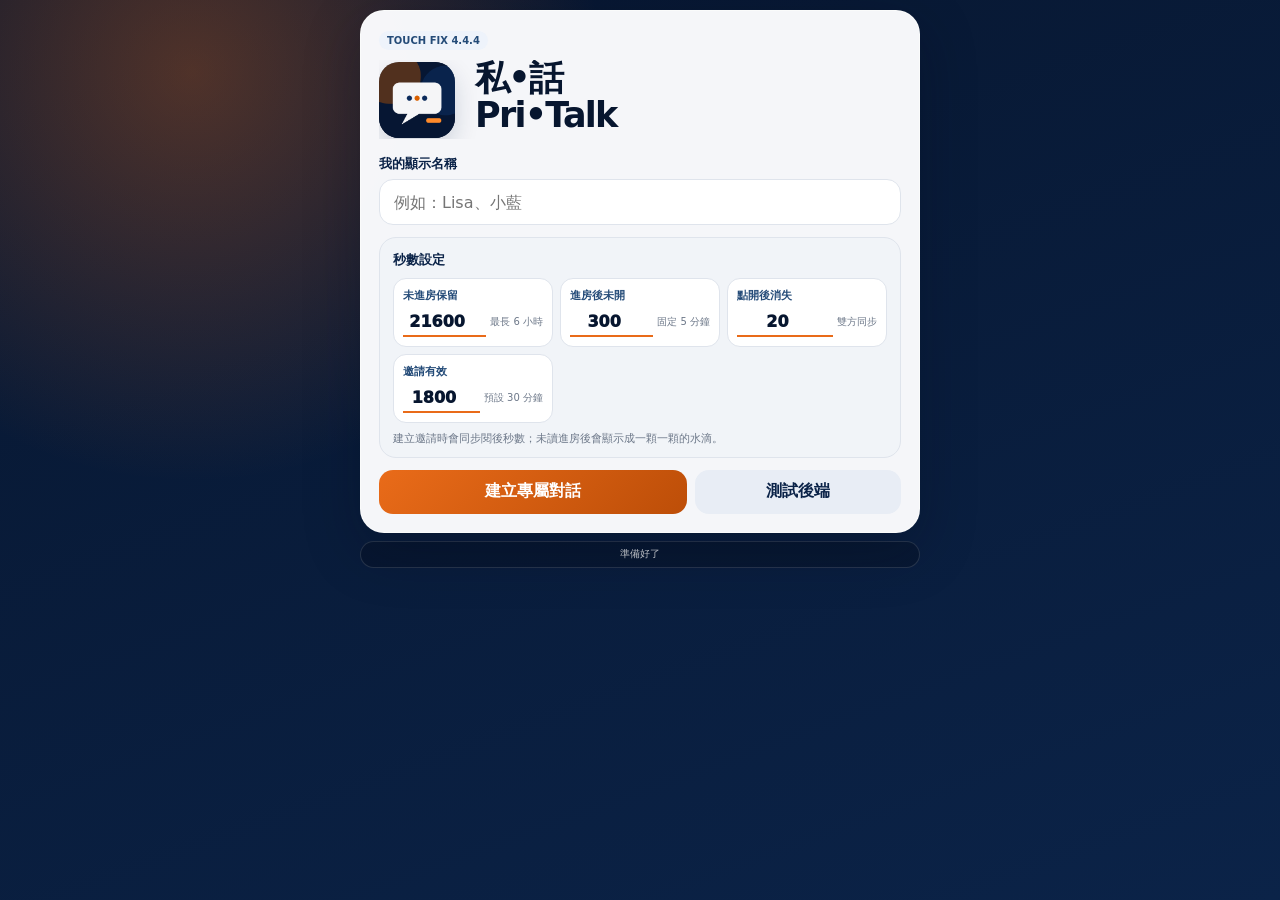
<file: index.html>
<!DOCTYPE html>
<html lang="zh-Hant">
<head>
  <meta charset="UTF-8">
  <meta name="viewport" content="width=device-width, initial-scale=1, viewport-fit=cover">
  <meta name="theme-color" content="#0b2a5b">
  <meta name="apple-mobile-web-app-capable" content="yes">
  <meta name="apple-mobile-web-app-status-bar-style" content="black-translucent">
  <meta name="apple-mobile-web-app-title" content="私•話">
  <title>私•話</title>
  <link rel="manifest" href="./manifest.json">
  <link rel="apple-touch-icon" href="./assets/icon-512.png">

  <style>
    html {
      position: static !important;
      inset: auto !important;
      width: 100% !important;
      height: auto !important;
      min-height: 100% !important;
      overflow-x: hidden !important;
      overflow-y: auto !important;
    }

    body:not(.chat-active) {
      position: relative !important;
      inset: auto !important;
      width: 100% !important;
      height: auto !important;
      min-height: 100dvh !important;
      overflow-x: hidden !important;
      overflow-y: auto !important;
      overscroll-behavior-y: auto !important;
      touch-action: pan-y manipulation !important;
    }

    body:not(.chat-active) .app-shell {
      position: relative !important;
      inset: auto !important;
      width: min(100%, 580px) !important;
      height: auto !important;
      min-height: 100dvh !important;
      margin: 0 auto !important;
      overflow: visible !important;
      z-index: auto !important;
      pointer-events: auto !important;
    }

    body:not(.chat-active) #setupView,
    body:not(.chat-active) #acceptView {
      position: relative !important;
      flex: none !important;
      min-height: auto !important;
      overflow: visible !important;
      pointer-events: auto !important;
      touch-action: pan-y manipulation !important;
    }

    body:not(.chat-active) #setupView *,
    body:not(.chat-active) #acceptView * {
      pointer-events: auto !important;
    }

    body:not(.chat-active) input,
    body:not(.chat-active) textarea,
    body:not(.chat-active) select,
    body:not(.chat-active) button {
      position: relative !important;
      z-index: 2 !important;
      pointer-events: auto !important;
      touch-action: manipulation !important;
      -webkit-user-select: text;
      user-select: text;
    }

    body:not(.chat-active) button {
      -webkit-user-select: none;
      user-select: none;
    }

    body:not(.chat-active) > :not(.app-shell):not(script) {
      pointer-events: none !important;
    }

    .button-row {
      display: grid;
      grid-template-columns: repeat(2, minmax(0, 1fr));
      gap: 8px;
      margin-top: 10px;
    }

    .ghost-btn {
      min-height: 44px;
      padding: 10px 12px;
      border: 0;
      border-radius: 14px;
      background: #e8edf5;
      color: #0b2348;
      font-weight: 900;
    }

    .wide { width: 100%; }
    .settings-card { margin-top: 12px; }

    .version-proof {
      display: inline-flex;
      margin: 0 0 10px;
      padding: 4px 8px;
      border-radius: 999px;
      background: #eef3fb;
      color: #244b78;
      font-size: 10px;
      font-weight: 900;
    }

    @media (max-width: 430px) {
      .settings-list { grid-template-columns: repeat(2, minmax(0, 1fr)); }
    }
  :root {
  --navy-950: #07162f;
  --navy-900: #0b2348;
  --navy-700: #244b78;
  --orange: #e96b19;
  --orange-dark: #bd4e08;
  --orange-soft: #fff0e5;
  --paper: #f7f8fb;
  --white: #ffffff;
  --text: #101827;
  --muted: #6d7889;
  --line: #dfe4ec;
  --danger: #b42318;
  --shadow: 0 18px 55px rgba(2, 12, 30, .28);
}

* { box-sizing: border-box; }

html,
body {
  position: fixed;
  inset: 0;
  width: 100%;
  height: 100%;
  margin: 0;
  overflow: hidden;
  overscroll-behavior: none;
  font-family: system-ui, -apple-system, BlinkMacSystemFont, "Segoe UI", "Noto Sans TC", sans-serif;
  background:
    radial-gradient(circle at 15% 8%, rgba(233, 107, 25, .32), transparent 30%),
    linear-gradient(160deg, var(--navy-950), var(--navy-900));
  color: var(--text);
}

button,
input,
textarea { font: inherit; }

button {
  border: 0;
  cursor: pointer;
  -webkit-tap-highlight-color: transparent;
}

button:active { transform: translateY(1px); }
button:disabled { opacity: .55; cursor: default; }

.app-shell {
  position: fixed;
  inset: 0;
  width: min(100%, 580px);
  height: 100dvh;
  margin: 0 auto;
  padding: max(10px, env(safe-area-inset-top)) 10px max(10px, env(safe-area-inset-bottom));
  display: flex;
  flex-direction: column;
  gap: 8px;
  overflow: hidden;
}

.setup-card,
.chat-card {
  flex: 1;
  min-height: 0;
  width: 100%;
  border: 1px solid rgba(255,255,255,.55);
  background: rgba(250,251,253,.98);
  box-shadow: var(--shadow);
  border-radius: 24px;
}

.setup-card {
  padding: 18px;
  overflow-y: auto;
  overscroll-behavior: contain;
  scrollbar-width: none;
}

.setup-card::-webkit-scrollbar { display: none; }

.setup-head {
  display: grid;
  grid-template-columns: 56px 1fr;
  align-items: center;
  gap: 12px;
  margin-bottom: 16px;
}

.logo,
.chat-logo {
  display: grid;
  place-items: center;
  color: rgb(46, 255, 4);
  background: linear-gradient(145deg, var(--orange), var(--orange-dark));
  box-shadow: 0 10px 24px rgba(25, 80, 233, 0.28);
  font-weight: 950;
  letter-spacing: -.03em;
}

.logo {
  width: 150px;
  height: 150px;
  border-radius: 18px;
  font-size: 32px;
}

.setup-head h1 {
  margin: 0;
  color: var(--navy-950);
  font-size: clamp(25px, 7vw, 35px);
  line-height: 1.06;
  letter-spacing: -.05em;
}

.setup-head p {
  margin: 5px 0 0;
  color: var(--muted);
  font-size: 12px;
  line-height: 1.45;
}

.field-label,
.panel-title {
  color: var(--navy-900);
  font-size: 13px;
  font-weight: 900;
}

.field-label {
  display: block;
  margin: 10px 0 6px;
}

.text-input,
textarea,
.composer input {
  width: 100%;
  border: 1px solid var(--line);
  background: var(--white);
  color: var(--text);
  outline: none;
}

.text-input {
  height: 46px;
  padding: 0 14px;
  border-radius: 14px;
}

.text-input:focus,
textarea:focus,
.composer input:focus {
  border-color: var(--orange);
  box-shadow: 0 0 0 3px rgba(233,107,25,.13);
}

.panel {
  margin-top: 12px;
  padding: 13px;
  border: 1px solid var(--line);
  border-radius: 17px;
  background: #f1f4f8;
}

.settings-panel { padding-bottom: 10px; }

.settings-list {
  display: grid;
  grid-template-columns: repeat(3, minmax(0, 1fr));
  gap: 7px;
  margin-top: 9px;
}

.setting-row {
  min-width: 0;
  display: grid;
  grid-template-columns: 1fr auto;
  align-items: center;
  gap: 4px;
  padding: 9px;
  border: 1px solid var(--line);
  border-radius: 13px;
  background: var(--white);
}

.setting-row span {
  grid-column: 1 / -1;
  color: var(--navy-700);
  font-size: 11px;
  font-weight: 900;
  white-space: nowrap;
}

.seconds-input {
  min-width: 0;
  width: 100%;
  height: 30px;
  border: 0;
  border-bottom: 2px solid var(--orange);
  outline: none;
  background: transparent;
  color: var(--navy-950);
  text-align: center;
  font-weight: 950;
}

.setting-row em {
  color: var(--muted);
  font-size: 10px;
  font-style: normal;
}

.panel-note {
  margin: 8px 0 0;
  color: var(--muted);
  font-size: 11px;
  line-height: 1.4;
}

.main-actions {
  display: grid;
  grid-template-columns: minmax(0, 1.5fr) minmax(0, 1fr);
  gap: 8px;
  margin-top: 12px;
}

.compact-actions { margin-top: 8px; }

.primary-btn,
.soft-btn,
.full-btn {
  min-height: 44px;
  border-radius: 14px;
  padding: 10px 12px;
  font-weight: 900;
}

.primary-btn {
  background: linear-gradient(135deg, var(--orange), var(--orange-dark));
  color: white;
}

.soft-btn {
  background: #e8edf5;
  color: var(--navy-900);
}

.full-btn {
  width: 100%;
  margin-top: 14px;
}

.invite-panel textarea {
  height: 74px;
  margin-top: 8px;
  padding: 10px;
  border-radius: 12px;
  resize: none;
  font-size: 11px;
  line-height: 1.45;
}

.friends-list {
  display: flex;
  flex-direction: column;
  gap: 7px;
  margin-top: 8px;
}

.friend-item {
  display: grid;
  grid-template-columns: 1fr auto auto;
  align-items: center;
  gap: 6px;
  padding: 7px;
  border: 1px solid var(--line);
  border-radius: 13px;
  background: white;
}

.friend-main {
  min-width: 0;
  border: 0;
  background: transparent;
  text-align: left;
}

.friend-main strong,
.friend-main span {
  display: block;
  overflow: hidden;
  text-overflow: ellipsis;
  white-space: nowrap;
}

.friend-main strong { color: var(--navy-900); }
.friend-main span { margin-top: 2px; color: var(--muted); font-size: 10px; }

.friend-action {
  padding: 7px 9px;
  border-radius: 10px;
  background: #e8edf5;
  color: var(--navy-900);
  font-size: 11px;
  font-weight: 900;
}

.friend-action.danger-soft { color: var(--danger); background: #ffe9e7; }

.chat-card {
  display: flex;
  flex-direction: column;
  overflow: hidden;
  padding: 10px;
}

.chat-header {
  flex: 0 0 auto;
  display: grid;
  grid-template-rows: auto auto;
  gap: 8px;
  padding: 2px 2px 10px;
  border-bottom: 1px solid var(--line);
}

.chat-title-row {
  min-height: 48px;
  display: flex;
  align-items: center;
  justify-content: space-between;
  gap: 10px;
}

.chat-title-wrap,
.title-side {
  display: flex;
  align-items: center;
  gap: 9px;
  min-width: 0;
}

.chat-logo {
  flex: 0 0 auto;
  width: 42px;
  height: 42px;
  border-radius: 14px;
  font-size: 12px;
}

.chat-name-wrap { min-width: 0; }

.chat-name-wrap h2 {
  margin: 0;
  overflow: hidden;
  color: var(--navy-950);
  font-size: 18px;
  line-height: 1.1;
  text-overflow: ellipsis;
  white-space: nowrap;
}

.chat-name-wrap p {
  margin: 3px 0 0;
  color: var(--muted);
  font-size: 10px;
  white-space: nowrap;
}

.unread-pill,
.leave-btn {
  flex: 0 0 auto;
  border-radius: 999px;
  font-size: 11px;
  font-weight: 900;
  white-space: nowrap;
}

.unread-pill {
  padding: 6px 9px;
  background: #e8edf5;
  color: var(--navy-900);
}

.unread-pill.active {
  background: var(--orange-soft);
  color: var(--orange-dark);
}

.leave-btn {
  min-height: 32px;
  padding: 6px 10px;
  background: #ffe9e7;
  color: var(--danger);
}

.chat-tools {
  display: grid;
  grid-template-columns: repeat(4, minmax(0, 1fr));
  gap: 6px;
}

.chat-tools button {
  min-width: 0;
  min-height: 34px;
  border-radius: 11px;
  padding: 6px 4px;
  background: #e8edf5;
  color: var(--navy-900);
  font-size: 11px;
  font-weight: 900;
}

.install-box {
  flex: 0 0 auto;
  display: flex;
  align-items: center;
  justify-content: space-between;
  gap: 8px;
  margin: 8px 0 0;
  padding: 8px 10px;
  border-radius: 13px;
  background: var(--orange-soft);
  color: var(--orange-dark);
}

.install-box strong { font-size: 11px; }
.install-box p { margin: 2px 0 0; font-size: 10px; }
.install-actions { display: flex; gap: 5px; }
.install-actions button {
  padding: 6px 8px;
  border-radius: 9px;
  background: white;
  color: var(--orange-dark);
  font-size: 10px;
  font-weight: 900;
}

.chat-box {
  flex: 1;
  min-height: 0;
  margin-top: 8px;
  padding: 10px;
  overflow-y: auto;
  overscroll-behavior: contain;
  -webkit-overflow-scrolling: touch;
  border: 1px solid var(--line);
  border-radius: 17px;
  background: linear-gradient(180deg, #f8f9fb, #eef2f7);
}

.msg {
  position: relative;
  width: fit-content;
  max-width: 86%;
  margin: 7px 0;
  padding: 9px 38px 9px 11px;
  border: 1px solid var(--line);
  border-radius: 15px 15px 15px 5px;
  background: white;
  box-shadow: 0 6px 18px rgba(11,35,72,.06);
  line-height: 1.42;
  word-break: break-word;
}

.msg.mine {
  margin-left: auto;
  border-radius: 15px 15px 5px 15px;
  border-color: #ffd8bd;
  background: var(--orange-soft);
  animation: messageVanish var(--vanish-ms, 5s) forwards;
}

.msg.system {
  max-width: 100%;
  margin-inline: auto;
  padding: 7px 10px;
  border: 0;
  background: transparent;
  box-shadow: none;
  color: var(--muted);
  font-size: 11px;
  text-align: center;
}

.msg-sender {
  display: block;
  margin-bottom: 3px;
  color: var(--muted);
  font-size: 10px;
  font-weight: 900;
}

.msg-text { font-size: 14px; }

.msg-delete {
  position: absolute;
  top: 7px;
  right: 7px;
  width: 25px;
  height: 25px;
  padding: 0;
  border-radius: 999px;
  background: rgba(180,35,24,.08);
  color: var(--danger);
  font-size: 10px;
  font-weight: 900;
}

.msg-image {
  display: block;
  width: min(230px, 58vw);
  max-height: 300px;
  object-fit: contain;
  border-radius: 11px;
  background: #dfe4ec;
  transition: filter .12s ease;
  -webkit-user-drag: none;
}

.msg.image-msg { padding: 8px 35px 8px 8px; }

.peek-hint {
  display: block;
  margin-top: 6px;
  color: var(--orange-dark);
  font-size: 10px;
  font-weight: 900;
}

.peek-dot {
  display: block;
  position: relative;
  width: 54px;
  height: 30px;
  margin: 7px auto 0;
  border-radius: 999px;
  background: rgba(233,107,25,.13);
  touch-action: none;
}

.peek-dot::after {
  content: "";
  position: absolute;
  left: 50%;
  top: 50%;
  width: 12px;
  height: 12px;
  border-radius: 999px;
  background: var(--orange);
  box-shadow: 0 0 0 5px rgba(233,107,25,.13);
  transform: translate(-50%, -50%);
}

.msg.peek.revealed .peek-dot { background: rgba(233,107,25,.22); }

.composer {
  flex: 0 0 auto;
  display: grid;
  grid-template-columns: 54px minmax(0, 1fr) 58px;
  gap: 7px;
  margin-top: 8px;
}

.composer input {
  min-width: 0;
  height: 43px;
  padding: 0 12px;
  border-radius: 13px;
}

.photo-btn,
.send-btn {
  height: 43px;
  border-radius: 13px;
  font-size: 12px;
  font-weight: 900;
}

.photo-btn {
  background: #e8edf5;
  color: var(--navy-900);
}

.send-btn {
  background: linear-gradient(135deg, var(--orange), var(--orange-dark));
  color: white;
}

.status-bar {
  flex: 0 0 auto;
  min-height: 27px;
  display: grid;
  place-items: center;
  overflow: hidden;
  padding: 5px 10px;
  border: 1px solid rgba(255,255,255,.13);
  border-radius: 999px;
  background: rgba(0,0,0,.18);
  color: rgba(255,255,255,.84);
  font-size: 10px;
  line-height: 1.2;
  text-align: center;
  text-overflow: ellipsis;
  white-space: nowrap;
}

.privacy-cover {
  position: fixed;
  inset: 0;
  z-index: 9999;
  display: none;
  place-items: center;
  background: rgba(7,22,47,.97);
  color: white;
  font-weight: 900;
  letter-spacing: .15em;
}

body.privacy-hidden .privacy-cover { display: grid; }
body.privacy-hidden .app-shell { filter: blur(12px); }

.hidden { display: none !important; }

@keyframes messageVanish {
  0%, 82% { opacity: 1; transform: translateY(0); }
  100% { opacity: 0; transform: translateY(-3px); }
}

@media (max-width: 390px) {
  .app-shell { padding-inline: 7px; }
  .setup-card { padding: 14px; }
  .settings-list { gap: 5px; }
  .setting-row { padding: 7px; }
  .title-side { gap: 5px; }
  .unread-pill { padding-inline: 7px; }
}

/* ===== ANG FIX：重新排版 + 移除左側長條 + 鍵盤不重排 ===== */
:root{
  --app-height: 100svh;
}

/* 讓聊天頁用固定啟動高度，鍵盤跳出時不要把整個介面壓扁 */
body.chat-active,
body.chat-active html{
  height: var(--app-height) !important;
  min-height: var(--app-height) !important;
  overflow: hidden !important;
}

.app-shell{
  height: var(--app-height) !important;
  min-height: var(--app-height) !important;
  max-height: var(--app-height) !important;
}

/* 首頁重新排版：原本 grid 只有 56px，但 logo 是 150px，會擠出左側怪長條 */
.setup-head{
  grid-template-columns: 82px minmax(0, 1fr) !important;
  align-items: center !important;
  gap: 14px !important;
  min-width: 0 !important;
  overflow: hidden !important;
}

.setup-title{
  min-width: 0 !important;
}

.logo{
  width: 76px !important;
  height: 76px !important;
  max-width: 76px !important;
  max-height: 76px !important;
  border-radius: 20px !important;
  object-fit: cover !important;
  display: block !important;
  box-shadow: 0 10px 24px rgba(11,35,72,.16) !important;
  background: #07162f !important;
  color: transparent !important;
}

.logo-mark{
  width: 76px !important;
  height: 76px !important;
  border-radius: 20px !important;
  display: grid !important;
  place-items: center !important;
  background: linear-gradient(145deg, var(--navy-900), var(--navy-950)) !important;
  color: #fff !important;
  font-weight: 950 !important;
  box-shadow: 0 10px 24px rgba(11,35,72,.16) !important;
}

/* 避免任何外部圖片 / base64 logo 撐破版面 */
.setup-card img,
.chat-card img{
  max-width: 100% !important;
}

/* 聊天頁固定骨架：不因鍵盤變高變低而重排 */
.chat-card{
  height: calc(var(--app-height) - 20px - env(safe-area-inset-top) - env(safe-area-inset-bottom)) !important;
  min-height: 0 !important;
}

.chat-header{
  flex: 0 0 auto !important;
}

.chat-box{
  flex: 1 1 auto !important;
  min-height: 0 !important;
}

.composer{
  flex: 0 0 auto !important;
}

/* iOS 聚焦時不要放大造成畫面跳動 */
input,
textarea,
select{
  font-size: 16px !important;
}

/* 小手機再縮一點，避免 logo 擠壓文字 */
@media (max-width: 390px){
  .setup-head{
    grid-template-columns: 70px minmax(0, 1fr) !important;
    gap: 10px !important;
  }
  .logo,
  .logo-mark{
    width: 64px !important;
    height: 64px !important;
    border-radius: 17px !important;
  }
  .setup-head h1{
    font-size: 26px !important;
  }
}


/* ===== ANG FIX：推薦碼 / 邀請碼顯示區 ===== */
.invite-code-card{
  margin-top: 10px;
  padding: 12px;
  border: 1px solid var(--line);
  border-radius: 16px;
  background: #ffffff;
}
.invite-code-label{
  color: var(--navy-900);
  font-size: 12px;
  font-weight: 950;
  margin-bottom: 7px;
}
.invite-code-box{
  display: grid;
  grid-template-columns: minmax(0, 1fr) auto;
  gap: 8px;
  align-items: center;
}
.invite-code-value{
  min-height: 44px;
  display: flex;
  align-items: center;
  padding: 8px 12px;
  border: 1px dashed #b9c4d4;
  border-radius: 14px;
  background: #f7f8fb;
  color: var(--navy-950);
  font-family: ui-monospace, SFMono-Regular, Menlo, Consolas, monospace;
  font-size: 15px;
  font-weight: 950;
  letter-spacing: .03em;
  overflow: hidden;
  text-overflow: ellipsis;
  white-space: nowrap;
}
.copy-code-btn{
  min-height: 44px;
  padding: 8px 12px;
  border-radius: 14px;
  background: #e8edf5;
  color: var(--navy-900);
  font-weight: 950;
}


/* ===== ANG FIX：未讀訊息固定可見 + 邀請分享精簡 ===== */
.unread-dock{
  flex: 0 0 auto;
  min-height: 58px;
  margin-top: 8px;
  padding: 8px 10px;
  display: flex;
  align-items: center;
  justify-content: space-between;
  gap: 10px;
  border: 1px solid #cfe0f6;
  border-radius: 16px;
  background: linear-gradient(135deg, #f7fbff, #edf4fd);
  box-shadow: 0 8px 20px rgba(11,35,72,.08);
  position: relative;
  z-index: 6;
}

.unread-dock-copy{
  min-width: 0;
  display: flex;
  align-items: center;
  gap: 9px;
}

.unread-dock-copy strong{
  display: block;
  color: var(--navy-900);
  font-size: 12px;
  line-height: 1.2;
}

.unread-drop{
  width: 18px;
  height: 24px;
  flex: 0 0 18px;
  display: block;
  border-radius: 50% 50% 55% 55%;
  background: linear-gradient(180deg, #2ca7ff, #1268e8);
  transform: rotate(45deg);
  box-shadow: 0 0 0 5px rgba(35,134,239,.10);
}

.unread-dock .unread-pill{
  display: inline-flex !important;
  margin-top: 3px;
  padding: 3px 8px;
  min-height: 22px;
  align-items: center;
  background: #e8edf5;
  color: var(--navy-900);
  font-size: 11px;
  font-weight: 950;
  opacity: 1 !important;
  visibility: visible !important;
  position: static !important;
  transform: none !important;
}

.unread-dock .unread-pill.active{
  background: #dcebff;
  color: #075ec8;
}

.unread-read-btn{
  flex: 0 0 auto;
  min-height: 38px;
  padding: 8px 12px;
  border-radius: 12px;
  background: linear-gradient(135deg, #1677ea, #075ec8);
  color: #fff;
  font-size: 12px;
  font-weight: 950;
  box-shadow: none;
}

.invite-link-storage{
  position: absolute !important;
  left: -99999px !important;
  top: auto !important;
  width: 1px !important;
  height: 1px !important;
  min-height: 0 !important;
  opacity: 0 !important;
  pointer-events: none !important;
}

.share-invite-btn::before{
  content: "↗";
  margin-right: 6px;
  font-size: 16px;
  vertical-align: -1px;
}

#invitePanel .invite-code-card{
  margin-top: 8px;
}

#invitePanel .compact-actions{
  margin-top: 10px;
}

@media (max-width: 390px){
  .unread-dock{
    min-height: 54px;
    padding: 7px 8px;
  }
  .unread-read-btn{
    padding-inline: 10px;
  }
}

</style>
</head>
<body>
  <main class="app-shell">
    <section class="setup-card" id="setupView">
      <div class="version-proof">TOUCH FIX 4.4.4</div>
      <header class="setup-head">
       <img
        src="[data-uri]"
        alt="私•話 Logo"
        class="logo">
        <div class="setup-title">
          <h1>私•話<br>Pri•Talk</h1>
          <p></p>
        </div>
      </header>

      <label class="field-label" for="displayName">我的顯示名稱</label>
      <input id="displayName" class="text-input" type="text" maxlength="30" autocomplete="nickname" placeholder="例如：Lisa、小藍">

      <div id="friendsPanel" class="panel friends-panel hidden">
        <div class="panel-title">常用 / 好友</div>
        <div id="friendsList" class="friends-list"></div>
        <p class="panel-note">常用只存在這台裝置，不會同步到其他手機，也不會產生聊天紀錄。</p>
      </div>

      <div class="panel settings-panel settings-card compact-settings">
        <div class="panel-title">秒數設定</div>
        <div class="settings-list">
          <label class="setting-row">
            <span>未進房保留</span>
            <input id="messageTtlSeconds" class="seconds-input" type="number" inputmode="numeric" min="60" max="21600" step="300" value="21600">
            <em>最長 6 小時</em>
          </label>
          <label class="setting-row">
            <span>進房後未開</span>
            <input id="sealedBubbleSeconds" class="seconds-input" type="number" inputmode="numeric" min="300" max="300" step="1" value="300" readonly>
            <em>固定 5 分鐘</em>
          </label>
          <label class="setting-row">
            <span>點開後消失</span>
            <input id="displaySeconds" class="seconds-input" type="number" inputmode="numeric" min="15" max="60" step="5" value="20">
            <em>雙方同步</em>
          </label>
          <label class="setting-row">
            <span>邀請有效</span>
            <input id="inviteTtlSeconds" class="seconds-input" type="number" inputmode="numeric" min="30" max="21600" step="10" value="1800">
            <em>預設 30 分鐘</em>
          </label>
        </div>
        <p class="panel-note">建立邀請時會同步閱後秒數；未讀進房後會顯示成一顆一顆的水滴。</p>
      </div>

      <div class="main-actions button-row">
        <button id="createInviteBtn" class="primary-btn" type="button">建立專屬對話</button>
        <button id="healthBtn" class="soft-btn ghost-btn" type="button">測試後端</button>
      </div>

      <div id="invitePanel" class="panel invite-panel hidden">
        <div class="panel-title">分享專屬對話</div>
        <textarea id="inviteLink" class="invite-link-storage" readonly aria-label="邀請連結"></textarea>

        <div id="inviteCodeCard" class="invite-code-card hidden">
          <div class="invite-code-label">推薦碼 / 邀請碼</div>
          <div class="invite-code-box">
            <div id="inviteCodeValue" class="invite-code-value">尚未建立</div>
            <button id="copyInviteCodeBtn" class="copy-code-btn" type="button">複製碼</button>
          </div>
          <p class="panel-note">這組碼只用來核對邀請是否一致。</p>
        </div>

        <div class="main-actions compact-actions button-row">
          <button id="copyInviteBtn" class="primary-btn share-invite-btn" type="button">手機分享</button>
          <button id="openChatBtn" class="soft-btn ghost-btn" type="button">進入對話</button>
        </div>
        <p class="panel-note">按「手機分享」可直接選 LINE、訊息或其他 App；一次性邀請被接受後會立即失效。</p>
      </div>
    </section>

    <section class="setup-card hidden" id="acceptView">
      <div class="version-proof">TOUCH FIX 4.4.4</div>
      <header class="setup-head">
        <div class="logo-mark" aria-hidden="true">邀請</div>
        <div>
          <h1>正在加入私•話</h1>
          <p>完整邀請連結會帶有 #angkey，本機會用它解開密封訊息。</p>
        </div>
      </header>
      <label class="field-label" for="guestName">我的顯示名稱</label>
      <input id="guestName" class="text-input" type="text" maxlength="30" autocomplete="nickname" placeholder="例如：Lisa、小藍">
      <button id="acceptInviteBtn" class="primary-btn full-btn wide" type="button">接受密封邀請並加入</button>
    </section>

    <section class="chat-card hidden" id="chatView">
      <header class="chat-header">
        <div>
          <div class="brand-pill small">私•話</div>
          <h2 id="chatTitle">密封對話</h2>
          <p id="chatSub" class="small-muted">未進房加密等待｜進房後未開 5 分鐘｜點開後限時消失。</p>
        </div>
        <div class="header-actions">
          <button id="enableNotifyBtn" class="icon-btn" type="button">通知</button>
          <button id="clearNowBtn" class="icon-btn danger-soft" type="button">立即刪</button>
          <button id="saveFriendBtn" class="icon-btn" type="button">加常用</button>
          <button id="resetBtn" class="icon-btn" type="button">重置</button>
        </div>
      </header>

      <div id="installBox" class="install-box hidden">
        <div>
          <strong>可以加入主畫面</strong>
          <p id="installText">加入主畫面後，下次可以像 App 一樣直接開啟這個對話。</p>
        </div>
        <div class="install-actions button-row">
          <button id="installBtn" class="primary-btn" type="button">安裝</button>
          <button id="dismissInstallBtn" class="ghost-btn" type="button">稍後</button>
        </div>
      </div>

      <div class="unread-dock" id="unreadDock" aria-live="polite">
        <div class="unread-dock-copy">
          <span class="unread-drop" aria-hidden="true"></span>
          <div>
            <strong>未讀訊息</strong>
            <div id="unreadBadge" class="unread-pill">無未讀</div>
          </div>
        </div>
        <button id="readUnreadBtn" class="unread-read-btn" type="button">查看未讀</button>
      </div>

      <div id="chatBox" class="chat-box"></div>
      <form id="messageForm" class="composer">
        <input id="photoInput" type="file" accept="image/*" hidden>
        <button id="photoBtn" class="photo-btn" type="button">照片</button>
        <input id="messageInput" type="text" maxlength="1000" autocomplete="off" placeholder="輸入私•話...">
        <button class="send-btn" type="submit">送出</button>
      </form>
    </section>

    <div id="statusBar" class="status-bar" role="status" aria-live="polite">準備好了</div>
  </main>

  <script>
    (() => {
      let chatAssetsLoaded = false;

      function loadChatAssets() {
        const chat = document.getElementById('chatView');
        const active = Boolean(chat && !chat.classList.contains('hidden'));
        document.body.classList.toggle('chat-active', active);
        if (!active || chatAssetsLoaded) return;
        chatAssetsLoaded = true;

        const css = document.createElement('link');
        css.rel = 'stylesheet';
        css.href = './layout-addon.css';
        document.head.appendChild(css);

        const room = document.createElement('script');
        room.src = './room-addon.js';
        room.onload = () => {
          const call = document.createElement('script');
          call.src = './call-addon.js';
          document.body.appendChild(call);
        };
        document.body.appendChild(room);
      }

      document.addEventListener('DOMContentLoaded', () => {
        const chat = document.getElementById('chatView');
        if (chat) {
          new MutationObserver(loadChatAssets).observe(chat, {
            attributes: true,
            attributeFilter: ['class']
          });
        }
        loadChatAssets();
      }, { once: true });
    })();
  </script>

  <script src="./app.js"></script>
  <script src="./invite-addon.js"></script>

<script>
/* ===== ANG FIX：鍵盤上來不改版面高度 ===== */
(() => {
  const root = document.documentElement;
  let lockedHeight = 0;

  function isTypingTarget(el){
    return !!(el && el.matches && el.matches('input, textarea, select, [contenteditable="true"]'));
  }

  function setAppHeight(force=false){
    if (!force && isTypingTarget(document.activeElement)) return;
    const h = Math.round(window.innerHeight || document.documentElement.clientHeight || 0);
    if (!h) return;
    lockedHeight = h;
    root.style.setProperty('--app-height', h + 'px');
  }

  setAppHeight(true);

  window.addEventListener('orientationchange', () => {
    setTimeout(() => setAppHeight(true), 350);
  }, { passive:true });

  window.addEventListener('resize', () => {
    if (!isTypingTarget(document.activeElement)) setAppHeight(true);
  }, { passive:true });

  document.addEventListener('focusin', (e) => {
    if (!isTypingTarget(e.target)) return;
    if (lockedHeight) root.style.setProperty('--app-height', lockedHeight + 'px');
    document.body.classList.add('keyboard-stable');
    setTimeout(() => {
      window.scrollTo(0, 0);
      const shell = document.querySelector('.app-shell');
      if (shell) shell.scrollTop = 0;
    }, 60);
  }, true);

  document.addEventListener('focusout', () => {
    document.body.classList.remove('keyboard-stable');
    setTimeout(() => setAppHeight(true), 220);
  }, true);
})();
</script>


<script>
/* ===== ANG FIX：從邀請連結自動顯示推薦碼 / 邀請碼 ===== */
(() => {
  const linkEl = document.getElementById('inviteLink');
  const card = document.getElementById('inviteCodeCard');
  const valueEl = document.getElementById('inviteCodeValue');
  const copyBtn = document.getElementById('copyInviteCodeBtn');

  function extractInviteCode(raw){
    const v = String(raw || '').trim();
    if (!v) return '';

    const hashMatch = v.match(/#angkey=([^&\s]+)/i);
    if (hashMatch) return decodeURIComponent(hashMatch[1]);

    const qMatch = v.match(/[?&](?:angkey|invite|code|ref)=([^&\s]+)/i);
    if (qMatch) return decodeURIComponent(qMatch[1]);

    return '';
  }

  function syncInviteCode(){
    if (!linkEl || !card || !valueEl) return;
    const code = extractInviteCode(linkEl.value);
    if (code) {
      valueEl.textContent = code;
      card.classList.remove('hidden');
    } else {
      valueEl.textContent = '尚未建立';
      card.classList.add('hidden');
    }
  }

  if (linkEl) {
    linkEl.addEventListener('input', syncInviteCode);
    linkEl.addEventListener('change', syncInviteCode);

    const obs = new MutationObserver(syncInviteCode);
    obs.observe(linkEl, { attributes: true, childList: true, characterData: true, subtree: true });

    const originalValue = Object.getOwnPropertyDescriptor(HTMLTextAreaElement.prototype, 'value');
    if (originalValue && originalValue.set && !linkEl.__angInviteCodeHooked) {
      linkEl.__angInviteCodeHooked = true;
      Object.defineProperty(linkEl, 'value', {
        get(){ return originalValue.get.call(this); },
        set(v){
          originalValue.set.call(this, v);
          setTimeout(syncInviteCode, 0);
        }
      });
    }

    setInterval(syncInviteCode, 800);
    syncInviteCode();
  }

  if (copyBtn) {
    copyBtn.addEventListener('click', async () => {
      const code = valueEl ? valueEl.textContent.trim() : '';
      if (!code || code === '尚未建立') return;
      try {
        await navigator.clipboard.writeText(code);
        const old = copyBtn.textContent;
        copyBtn.textContent = '已複製';
        setTimeout(() => copyBtn.textContent = old, 900);
      } catch (err) {
        const old = copyBtn.textContent;
        copyBtn.textContent = '複製失敗';
        setTimeout(() => copyBtn.textContent = old, 900);
      }
    });
  }
})();
</script>


<script>
/* ===== ANG FIX：手機分享邀請連結（不重複顯示長網址） ===== */
(() => {
  const shareBtn = document.getElementById('copyInviteBtn');
  const linkEl = document.getElementById('inviteLink');
  const statusBar = document.getElementById('statusBar');

  function setShareStatus(message){
    if (statusBar) statusBar.textContent = message;
    if (!shareBtn) return;
    const original = '手機分享';
    shareBtn.textContent = message;
    setTimeout(() => {
      if (shareBtn) shareBtn.textContent = original;
    }, 1100);
  }

  async function shareInvite(event){
    if (!shareBtn || !linkEl) return;
    event.preventDefault();
    event.stopPropagation();
    event.stopImmediatePropagation();

    const url = String(linkEl.value || '').trim();
    if (!url) {
      setShareStatus('尚未建立連結');
      return;
    }

    const data = {
      title: 'ANG 私•話 Pri.talk',
      text: '這是我的私•話一次性邀請連結：',
      url
    };

    try {
      if (navigator.share) {
        await navigator.share(data);
        setShareStatus('已開啟分享');
        return;
      }

      await navigator.clipboard.writeText(url);
      setShareStatus('連結已複製');
    } catch (error) {
      if (error && error.name === 'AbortError') {
        setShareStatus('已取消分享');
        return;
      }

      try {
        linkEl.classList.remove('invite-link-storage');
        linkEl.focus();
        linkEl.select();
        document.execCommand('copy');
        linkEl.classList.add('invite-link-storage');
        setShareStatus('連結已複製');
      } catch (_) {
        linkEl.classList.add('invite-link-storage');
        setShareStatus('分享失敗');
      }
    }
  }

  if (shareBtn) {
    shareBtn.addEventListener('click', shareInvite, true);
  }
})();
</script>

</body>
</html>
</file>
